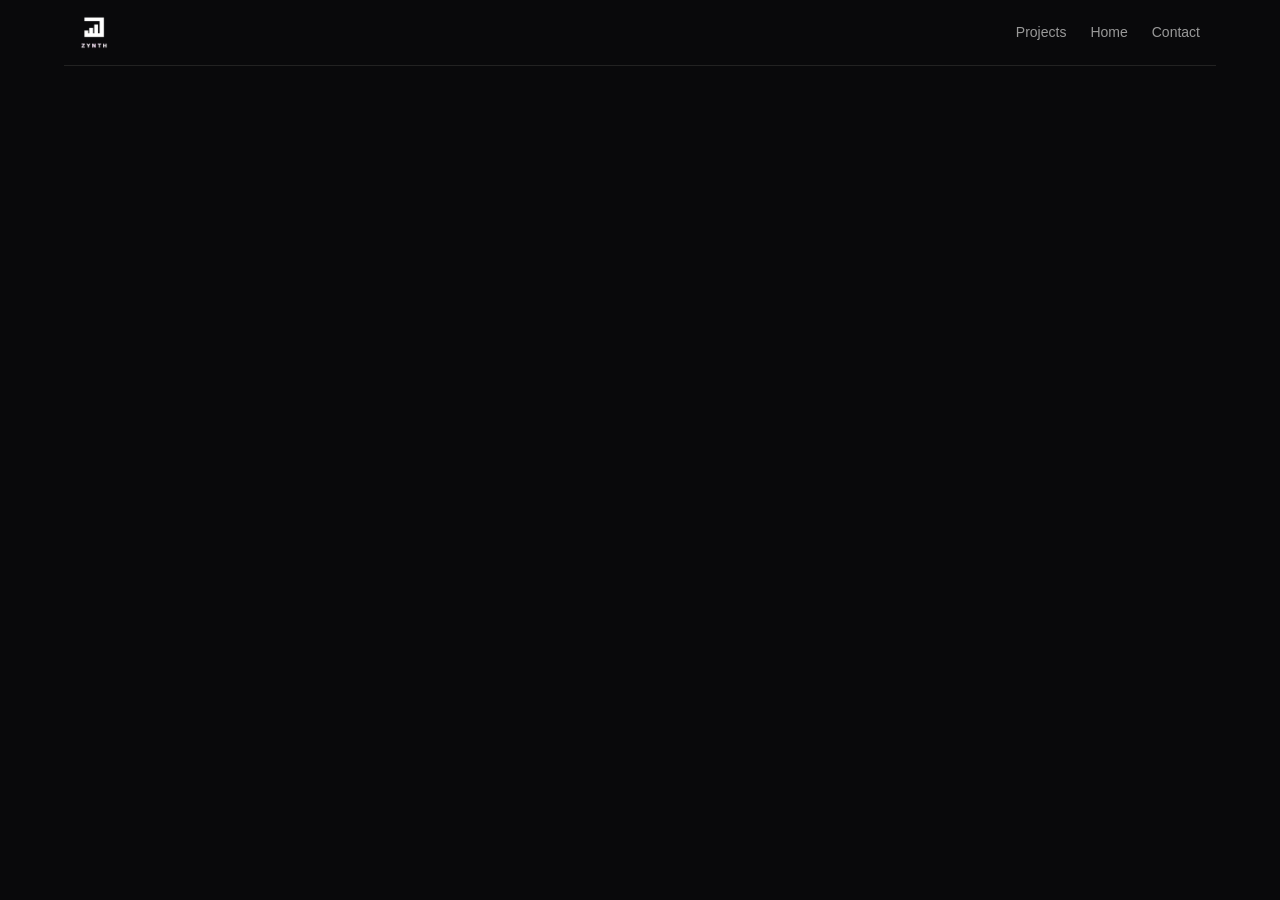
<file: myfirstcss/contact.html>
<!doctype html>
<html lang="en">
  <head>
    <meta charset="UTF-8" />
    <meta name="viewport" content="width=device-width, initial-scale=1.0" />
    <meta
      name="description"
      content="Explore sample Webforge website outcomes for service, trade, health, and consulting businesses."
    />
    <title>Zynth</title>
    <link rel="icon" href="zynth-logo-white.png" type="image/svg+xml" />
    <link rel="manifest" href="site.webmanifest" />
<link rel="stylesheet" href="style.css">
  </head>
  <body>
            <div class="top">
    <img src="zynth-logo-white.png" alt="zynth">
    <nav>  
  <a href="project.html">Projects</a>
  <a href="index.html">Home</a>
  <a href="getstarted.html">Contact</a>
  </nav>
  </div>


  </body>
</html>
</file>
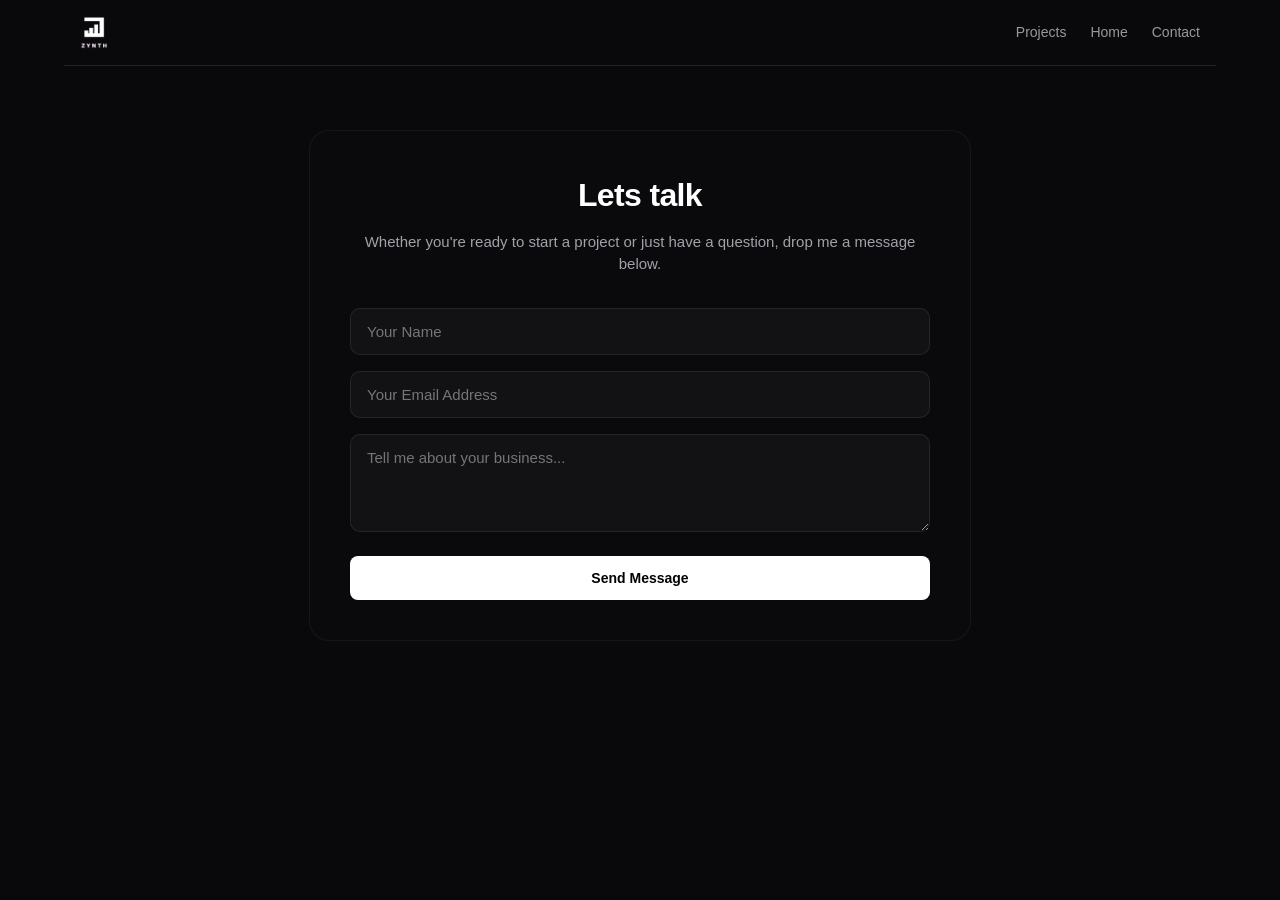
<file: myfirstcss/getstarted.html>
<!doctype html>
<html lang="en">
  <head>
    <meta charset="UTF-8" />
    <meta name="viewport" content="width=device-width, initial-scale=1.0" />
    <meta name="description" content="Webforge website terms and general service information." />
    <title>Zynth</title>
    <link rel="icon" href="zynth-logo-white.png" type="image/svg+xml" />
    <link rel="manifest" href="site.webmanifest" />
    <link rel="stylesheet" href="style.css" />
  </head>
  <body>
        <div class="top">
    <img src="zynth-logo-white.png" alt="zynth">
    <nav>
  <a href="project.html">Projects</a>
  <a href="index.html">Home</a>
  <a href="getstarted.html">Contact</a>
  </nav>
   </div>
        <section class="contact-section">
  <div class="contact-card">
    <h2>Lets talk</h2>
    <p>Whether you're ready to start a project or just have a question, drop me a message below.</p>
    
    <form action="https://formspree.io/f/mnpnpzjb" method="POST" class="contact-form">
      <input type="text" name="name" placeholder="Your Name" required>
      <input type="email" name="email" placeholder="Your Email Address" required>
      <textarea name="message" placeholder="Tell me about your business..." rows="4" required></textarea>
      
      <button type="submit" class="btn">Send Message</button>
    </form>
  </div>
</section>
  </body>
</html>
</file>
<file: myfirstcss/style.css>
body {
  margin: 0;
  background-color: #09090b;
  color: #FFFFFF;
  font-family: Arial, sans-serif;
  line-height: 1.5;
}


.top {
  display: flex;
  justify-content: space-between;
  align-items: center;
  max-width: 1120px;
  margin: 0 auto;
  padding: 16px;
  border-bottom: 1px solid #222;
}

.top img {
  width: 28px;
}

.top nav {
  display: flex;
  gap: 24px;
}

.top a {
  color: #999999;
  text-decoration: none;
  font-size: 14px;
  transition: color 0.2s ease;
}
.top a.active{
  color: #FFFFFF;
}
.top a:hover {
  color: #FFFFFF;
}


.hero {
  text-align: center;
  max-width: 720px;
  margin: 0 auto;
  padding: 64px 24px;
  border-bottom: 1px solid #222;
}

.hero h1 {
  font-size: 48px;
  font-weight: 700;
  margin: 0 0 16px 0;
}

.accent {
  color: #7C5CFF;
  text-shadow: 0 0 24px rgba(124, 92, 255, 0.35);
}

.hero p {
  color: #999999;
  font-size: 16px;
  margin: 0 0 24px 0;
}


.btn {
    display: inline-block;
    font-size: 14px;
    font-weight: 600;
    color: #030303;
    background-color: #FFFFFF;
    border: none;
    border-radius: 8px;
    padding: 14px 28px;
    cursor: pointer;
 box-sizing: border-box;
    transition: background-color 0.2s ease, transform 0.2s ease;
    text-decoration: none;
}

.btn:hover {
  background-color: #7C5CFF;
  color: #FFFFFF;
  transform: translateY(-2px);
}

.btn:active {
  transform: scale(0.96);
}


.about {
  text-align: center;
  padding: 64px 24px;
  background-color: #121214;
  border-bottom: 1px solid #222;
}

.about h2 {
  font-size: 12px;
  text-transform: uppercase;
  color: #999999;
  margin: 0 0 16px 0;
}

.about p {
  max-width: 560px;
  margin: 0 auto;
  font-size: 18px;
  color: #FFFFFF;
}


.pricing {
  max-width: 1120px;
  margin: 0 auto;
  padding: 64px 24px;
  text-align: center;
}

.pricing h2 {
  font-size: 32px;
  font-weight: 700;
  margin: 0 0 48px 0;
}

.card-group {
  display: grid;
  grid-template-columns: repeat(auto-fit, minmax(280px, 1fr));
  gap: 16px;
}

.card {
  display: flex;
  flex-direction: column;
  align-items: flex-start;
  text-align: left;
  padding: 24px;
  background-color: #0A0A0A;
  border: 1px solid #222;
  border-radius: 12px;
  transition: transform 0.2s ease, border-color 0.2s ease;
}

.card:hover {
transform: translateY(-8px) scale(1.02);
  border-color: #7C5CFF;
  background-color: #0D0D0D;
  box-shadow: 0 0 0 1px rgba(124, 92, 255, 0.3), 0 20px 40px rgba(0, 0, 0, 0.4);
}

.card--featured {
  background-color: #0D0D0D;
  border-color: #7C5CFF;
}

.card h3 {
  font-size: 12px;
  text-transform: uppercase;
  color: #999999;
  margin: 0 0 8px 0;
}

.card-price {
  font-size: 36px;
  font-weight: 700;
  margin: 0 0 16px 0;
}
.card .card-price { /* NEW — just added to win the specificity fight */
  font-size: 36px;
  font-weight: 700;
}

.card-desc {
  font-size: 14px;
  color: #999999;
  margin: 0 0 24px 0;
}

.badge {
  display: inline-block;
  font-size: 11px;
  font-weight: 700;
  color: #7C5CFF;
  background-color: rgba(124, 92, 255, 0.15);
  border-radius: 100px;
  padding: 4px 10px;
  margin-bottom: 16px;
}

.card .btn {
  width: 100%;
  text-align: center;
  margin-top: auto;
}
@media (max-width: 640px) {
  .hero h1 {
    font-size: 32px;
  }
}
.footer{
  color: #444;
  display: flex;
  flex-direction: column;
  align-items: center;

}
.fade-in{
  opacity: 0;
  transform: translateY(24px);
  transition: opacity 0.6s ease-out, transform 0.6s ease-out ;

}
.fade-in.visible{
opacity: 1;
transform: translateY(0);
}
/* project */
.cards{
  display: flex;
  flex-wrap: wrap;          
  gap: 24px;                 
  max-width: 1120px;         
  margin: 48px auto;         
  padding: 0 24px;
  box-sizing: border-box;
}

.card1{
  flex: 1 1 calc(33.333% - 16px); 
  display: flex;
  flex-direction: column;
  align-items: flex-start;
  text-align: left;
  padding: 32px;
  box-sizing: border-box;
  
  background-color: #0A0A0C; 
  border-radius: 8px;
  border: 1px solid rgba(255, 255, 255, 0.05); 
  
  transition: transform 0.2s ease, border-color 0.2s ease, box-shadow 0.2s ease;
}
.card1:hover {
  transform: translateY(-8px) scale(1.02);
  border-color: #7C5CFF;
  background-color: #0D0D0D;
  box-shadow: 0 0 0 1px rgba(124, 92, 255, 0.3), 0 20px 40px rgba(0, 0, 0, 0.4);
}
.card1 h3{
   margin: 0 0 12px;
  font-size: 20px;
  font-weight: 600;
  color: #FFFFFF;
}
.card1 p{
    margin: 0;
  font-size: 15px;
  line-height: 1.5;
  color: #A1A1AA;   
}
@media (max-width: 768px) {
  .card1 {
    flex: 1 1 calc(50% - 12px); 
  }
}

@media (max-width: 480px) {
  .cards {
    gap: 16px;          
  }
  .card1 {
    flex: 1 1 100%; 
    padding: 24px;
  }
}
.card1 img {
  width: 100%;
  border-radius: 6px;
  margin-bottom: 16px;
  display: block;
}

.card1--muted {
  opacity: 0.4;
  transition: 0.2s ease-in-out;
}
.card1--muted:hover {
  opacity: 0.6;
  transform: none;
  box-shadow: none;
  border-color: rgba(255, 255, 255, 0.05);
  
}
.cards a,
.cards a:visited{
display: flex;
  flex: 1 1 calc(33.333% - 16px);
  text-decoration: none;
  color: inherit;
}
/* get started */
.contact-section {
  max-width: 1120px;
  margin: 0 auto;
  padding: 64px 24px 120px;
  box-sizing: border-box;
}

.contact-card {
  max-width: 580px;          
  margin: 0 auto;
  background-color: #0A0A0C; 
  border: 1px solid rgba(255, 255, 255, 0.05); 
  border-radius: 20px;
  padding: 40px;
  text-align: center;
}

.contact-card h2 {
  margin: 0 0 12px;
  font-size: 32px;
  font-weight: 700;
  letter-spacing: -0.02em;
  color: #FFFFFF;
}

.contact-card p {
  margin: 0 0 32px;
  font-size: 15px;
  line-height: 1.5;
  color: #A1A1AA;            
}


.contact-form {
  display: flex;
  flex-direction: column;
  gap: 16px;                 
}

.contact-form input,
.contact-form textarea {
  width: 100%;
  box-sizing: border-box;
  padding: 14px 16px;
  background-color: #121214; 
  border: 1px solid rgba(255, 255, 255, 0.08);
  border-radius: 10px;
  color: #FFFFFF;
  font-family: inherit;
  font-size: 15px;
  outline: none;             
  
  transition: border-color 0.2s ease, background-color 0.2s ease;
}

.contact-form input:focus,
.contact-form textarea:focus {
  border-color: rgba(147, 51, 234, 0.6); 
  background-color: #16161A;
}

.contact-form .btn {
  margin-top: 8px;
  width: 100%;
  cursor: pointer;
}
</file>
